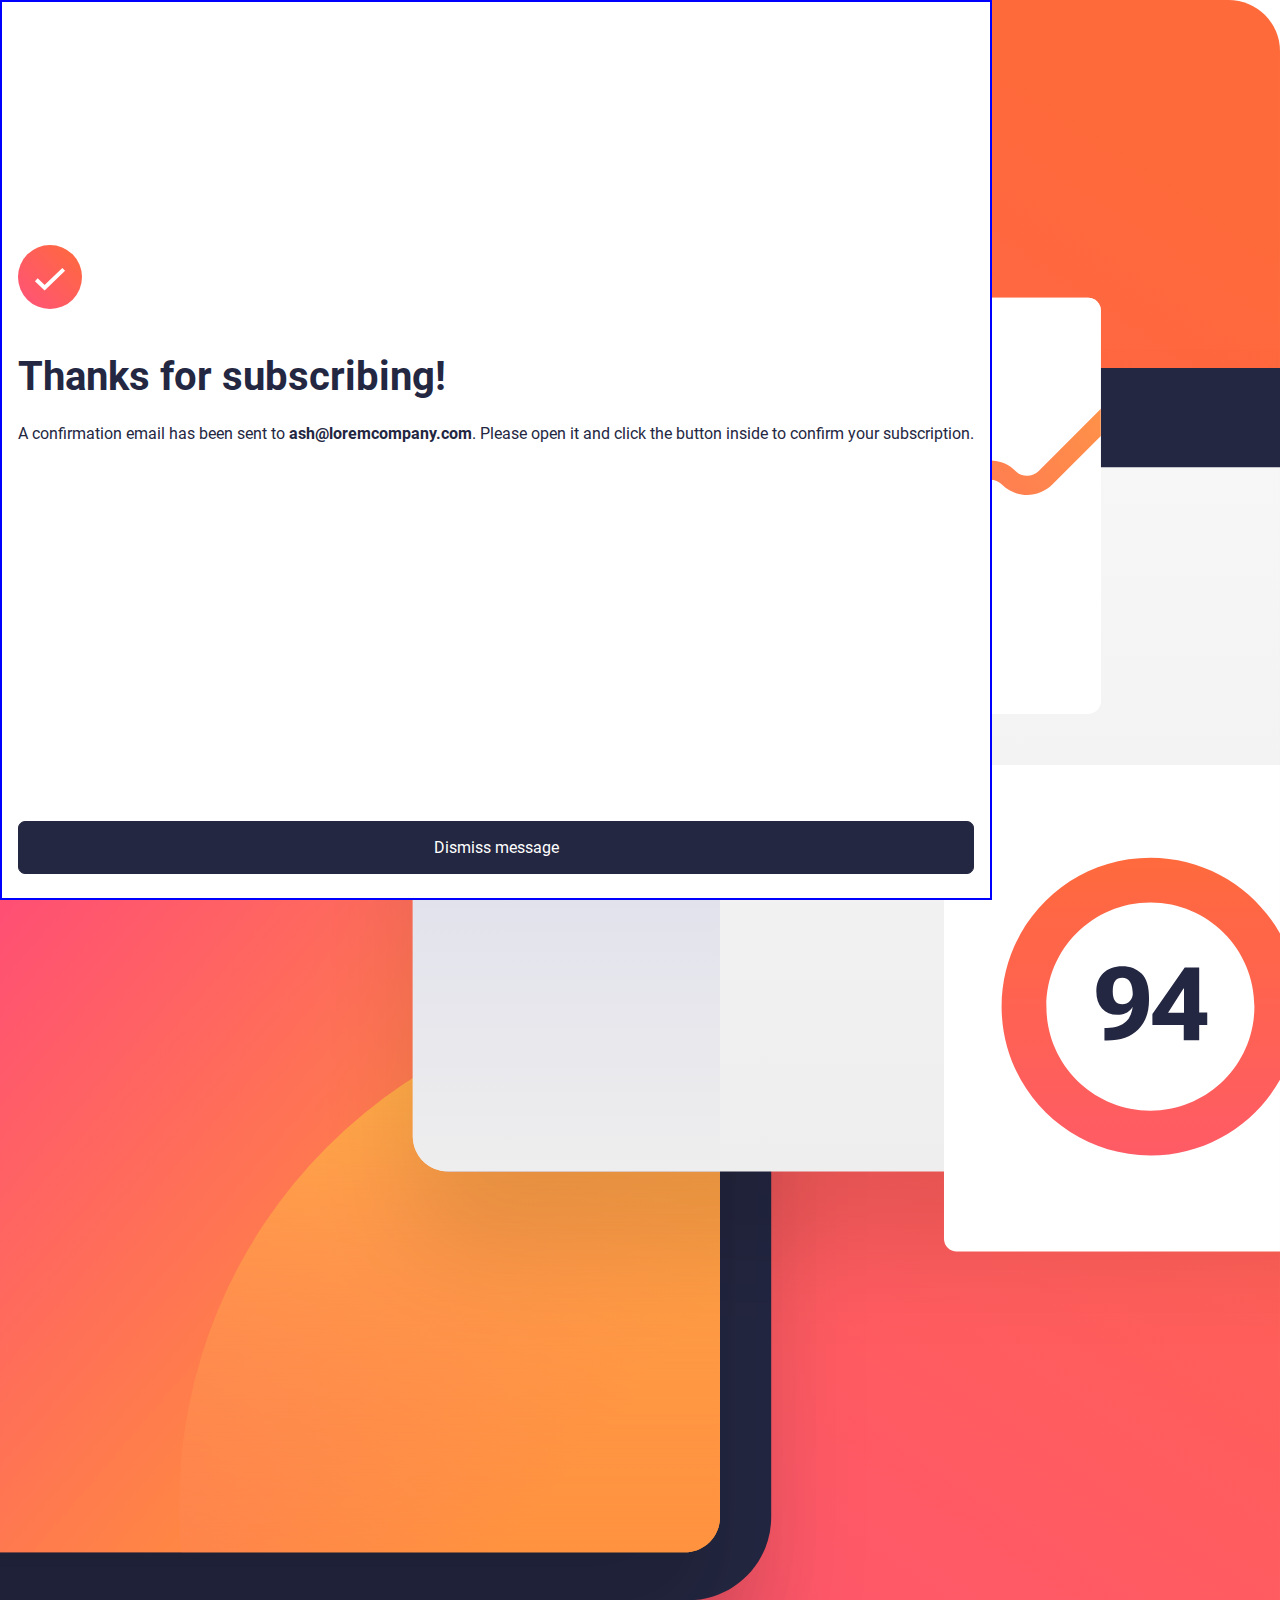
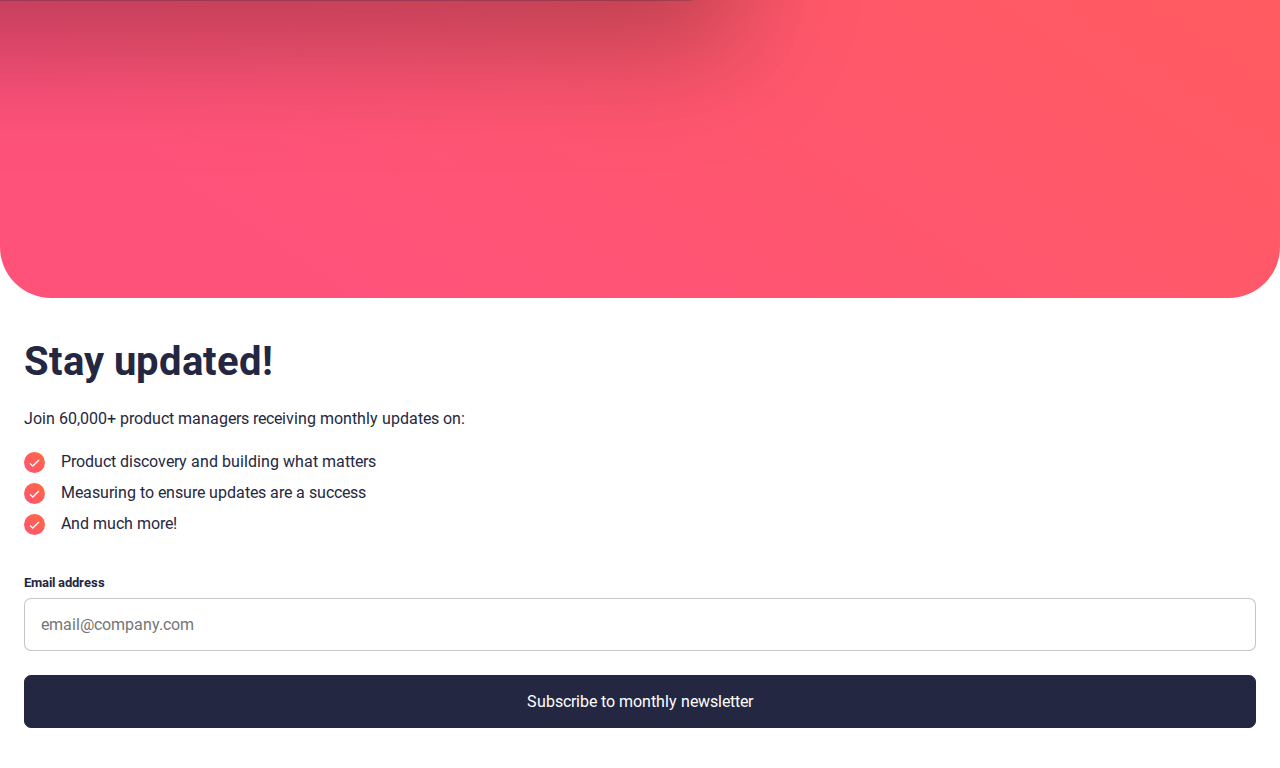
<file: index.html>
<!DOCTYPE html>
<html lang="en">
  <head>
    <meta charset="UTF-8" />
    <meta name="viewport" content="width=device-width, initial-scale=1.0" />
    <link rel="icon" type="image/png" sizes="32x32" href="/assets/images/favicon-32x32.png" />
    <link rel="stylesheet" href="/assets/css/style.css" />

    <title>Frontend Mentor | Newsletter sign-up form with success message</title>
  </head>

  <body>
    <main>
      <div class="project__container">
        <!-- Images -->
        <div class="newsletter__sign-up--image">
          <picture>
            <source
              srcset="/assets/images/illustration-sign-up-desktop.svg"
              media="(min-width: 600px)"
            />
            <img
              src="/assets/images/illustration-sign-up-mobile.svg"
              alt="An image showing data relating to a succesful operation"
            />
          </picture>
        </div>

        <div class="newsletter__sign-up--container">
          <!-- Content -->
          <div class="newsletter__sign-up--content">
            <div class="content__heading">
              <h1>Stay updated!</h1>
            </div>
            <div class="content__cta">
              <p>Join 60,000+ product managers receiving monthly updates on:</p>
            </div>
            <div class="content__benefits">
              <ul>
                <li>Product discovery and building what matters</li>
                <li>Measuring to ensure updates are a success</li>
                <li>And much more!</li>
              </ul>
            </div>
            <div class="content__email"></div>
          </div>

          <div class="newsletter__sign-up--form">
            <!-- Sign-up form start -->
            <form>
              <p>Email address</p>
              <label>
                <input
                  type="email"
                  name="email"
                  id="email"
                  autocomplete="on"
                  placeholder="email@company.com"
                />
              </label>
              <button class="success__button" type="submit">Subscribe to monthly newsletter</button>
            </form>
          </div>
        </div>
        <!-- Sign-up form end -->
        <div class="form__success hidden">
          <div class="form__content">
            <div class="form__heading">
              <h1>Thanks for subscribing!</h1>
            </div>
            <div class="form__message">
              <p>
                A confirmation email has been sent to
                <strong class="bold">ash@loremcompany.com</strong>. Please open it and click the
                button inside to confirm your subscription.
              </p>
            </div>
          </div>
          <div class="form__button">
            <button class="dismiss__button" type="button">Dismiss message</button>
          </div>
        </div>
      </div>
    </main>
    <script src="/assets/javascript/script.js" defer></script>
  </body>
</html>
</file>
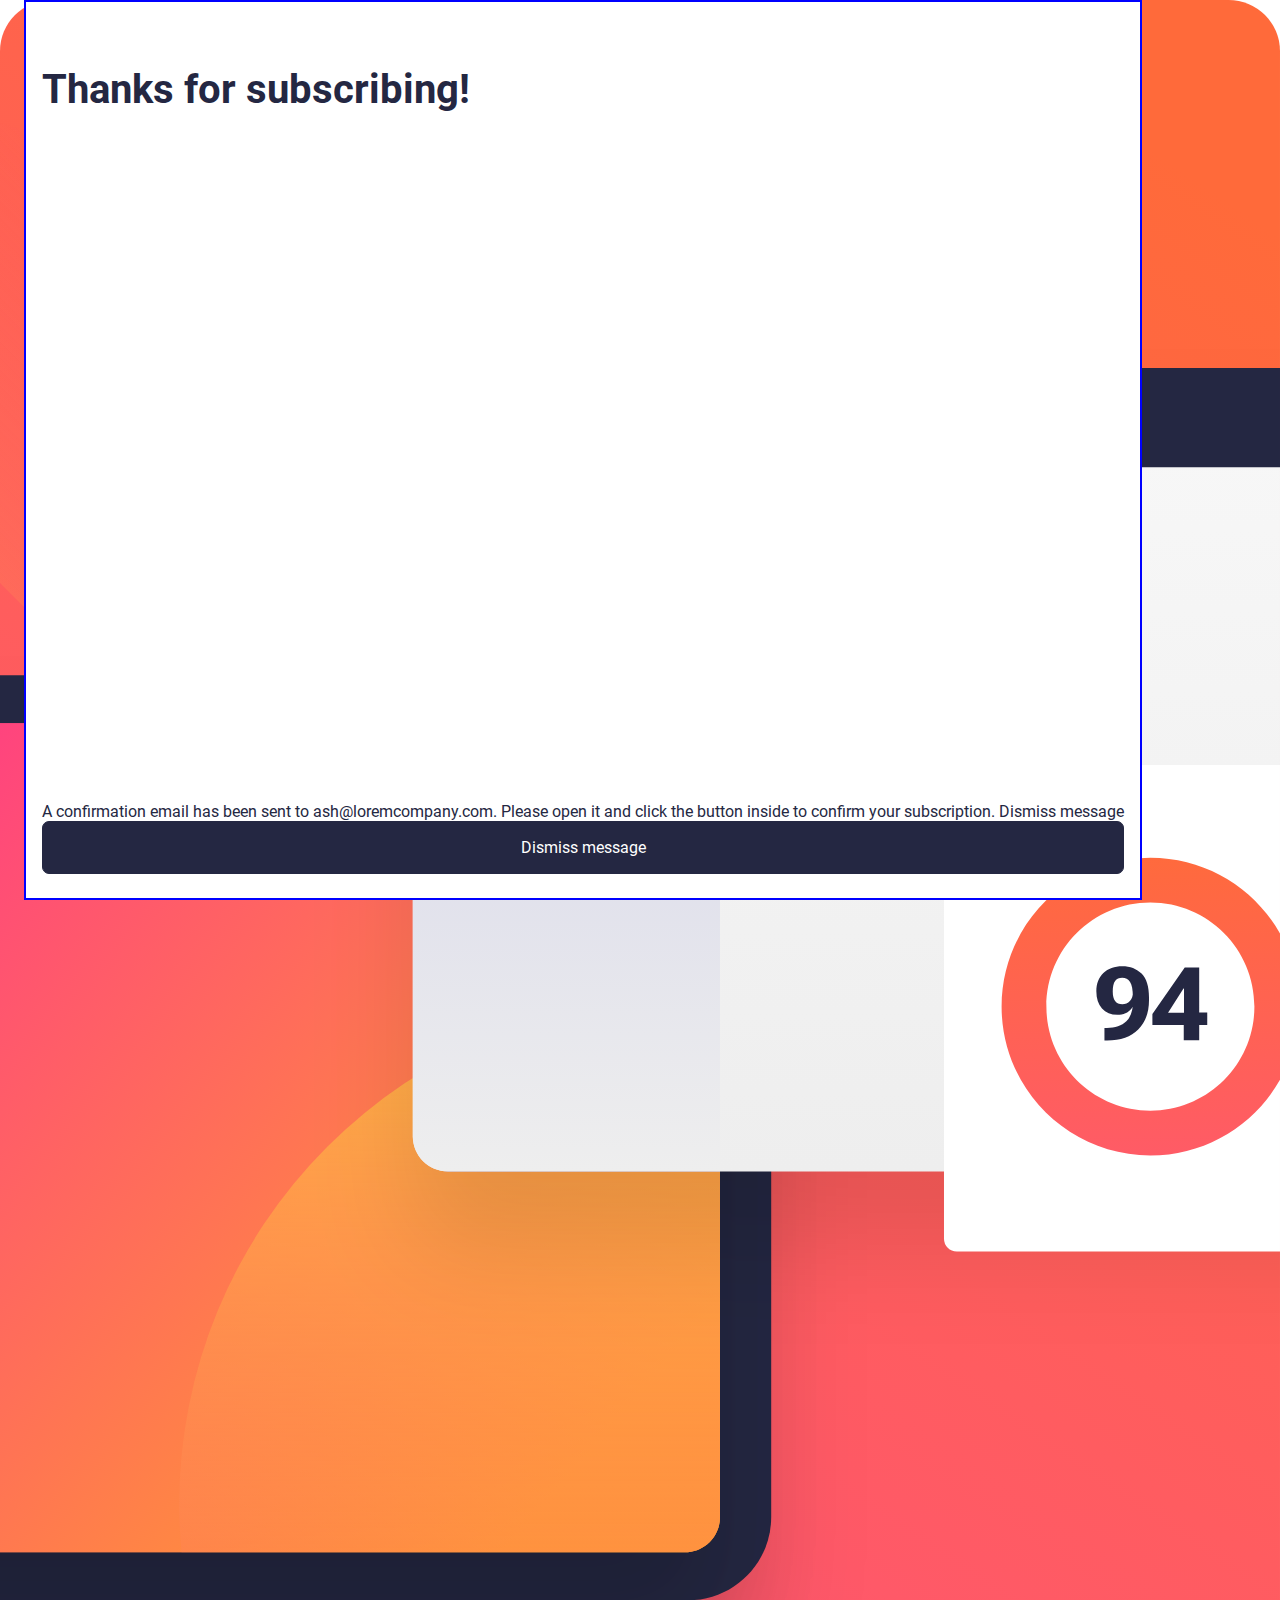
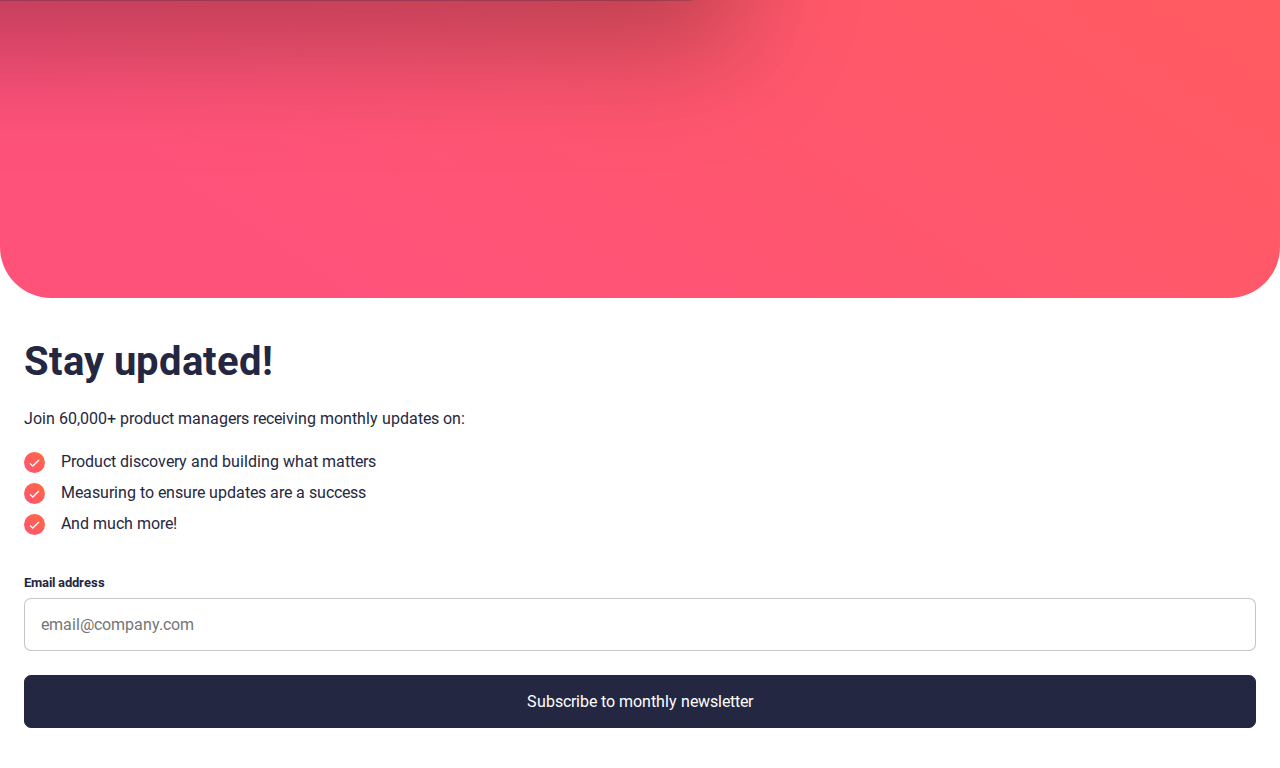
<file: newsletter-sign-up-main/index.html>
<!DOCTYPE html>
<html lang="en">
  <head>
    <meta charset="UTF-8" />
    <meta name="viewport" content="width=device-width, initial-scale=1.0" />
    <link
      rel="icon"
      type="image/png"
      sizes="32x32"
      href="/assets/images/favicon-32x32.png"
    />
    <link rel="stylesheet" href="/assets/css/style.css" />

    <title>
      Frontend Mentor | Newsletter sign-up form with success message
    </title>
  </head>

  <body>
    <main>
      <div class="project__container">
        <!-- Images -->
        <div class="newsletter__sign-up--image">
          <picture>
            <source
              srcset="/assets/images/illustration-sign-up-desktop.svg"
              media="(min-width: 600px)"
            />
            <img
              src="/assets/images/illustration-sign-up-mobile.svg"
              alt="An image showing data relating to a succesful operation"
            />
          </picture>
        </div>

        <div class="newsletter__sign-up--container">
          <!-- Content -->
          <div class="newsletter__sign-up--content">
            <div class="content__heading">
              <h1>Stay updated!</h1>
            </div>
            <div class="content__cta">
              <p>Join 60,000+ product managers receiving monthly updates on:</p>
            </div>
            <div class="content__benefits">
              <ul>
                <li>Product discovery and building what matters</li>
                <li>Measuring to ensure updates are a success</li>
                <li>And much more!</li>
              </ul>
            </div>
            <div class="content__email"></div>
          </div>

          <div class="newsletter__sign-up--form">
            <!-- Sign-up form start -->
            <form>
              <p>Email address</p>
              <label>
                <input
                  type="email"
                  name="email"
                  id="email"
                  autocomplete="on"
                  placeholder="email@company.com"
                />
              </label>
              <button class="success__button" type="submit">
                Subscribe to monthly newsletter
              </button>
            </form>

            <!-- Sign-up form end -->
            <div class="form__success hidden">
              <div class="form__heading">
                <h1>Thanks for subscribing!</h1>
              </div>
              <div class="form__message">
                <p>
                  A confirmation email has been sent to ash@loremcompany.com.
                  Please open it and click the button inside to confirm your
                  subscription. Dismiss message
                </p>
              </div>
              <button class="dismiss__button" type="button">
                Dismiss message
              </button>
            </div>
          </div>
        </div>
      </div>
    </main>
    <script src="/assets/javascript/script.js" defer></script>
  </body>
</html>
</file>
<file: assets/css/style.css>
:root {
  /* Primary */
  --Tomato: hsl(4, 100%, 67%);
  /* Neutral */
  --Dark-Slate-Grey: hsl(234, 29%, 20%);
  --Charcoal-Grey: hsl(235, 18%, 26%);
  --Grey: hsl(243, 28%, 13%, 25%);
  --White: hsl(0, 0%, 100%);
}

@font-face {
  font-family: "Roboto-Regular";
  src: url("/assets/fonts/Roboto-Regular.ttf");
}

@font-face {
  font-family: "Roboto-Bold";
  src: url("/assets/fonts/Roboto-Bold.ttf");
}

/* CSS Reset */
*,
*::before,
*::after {
  box-sizing: border-box;
}

* {
  margin: 0;
  padding: 0;
}

ul {
  list-style: none;
}

img,
picture,
video,
canvas,
svg {
  display: block;
  max-width: 100%;
}

input,
button,
textarea,
select {
  font: inherit;
}

p,
h1,
h2,
h3,
h4,
h5,
h6 {
  overflow-wrap: break-word;
}

#root,
#__next {
  isolation: isolate;
}

/* Reuseable components */
.hidden {
  display: none;
}

.bold {
  font-family: Roboto-Bold;
}

/* Body */
body {
  font-family: Roboto-Regular;
  color: var(--Dark-Slate-Grey);
}

/* Sign Up - Image */
.newsletter__sign-up--image picture img {
  width: 100%;
}

/* Sign Up - Content */
.newsletter__sign-up--container {
  padding: 40px 24px;
}

.content__heading h1 {
  font-family: Roboto-Bold;
  font-size: 40px;
}

.content__cta,
.content__benefits {
  padding-top: 24px;
}

.content__benefits ul li {
  display: flex;
  align-items: flex-start;
  gap: 1rem;
  margin-bottom: 10px;
}

.content__benefits ul li:last-child {
  margin-bottom: 0;
}

.content__benefits ul li::before {
  content: "";
  background-image: url(/assets/images/icon-success.svg);
  background-repeat: no-repeat;
  background-position: center;
  background-size: cover;
  display: inline-block;
  width: 21px;
  height: 21px;
}

/* Sign Up - Form */
.newsletter__sign-up--form {
  padding-top: 40px;
}

.newsletter__sign-up--form form p {
  font-family: Roboto-Bold;
  font-size: 13px;
  color: var(--Dark-Slate-Grey);
}

.newsletter__sign-up--form label {
  display: flex;
  flex-direction: column;
}

.newsletter__sign-up--form input {
  margin-top: 8px;
  padding: 1rem;
  border: 1px solid var(--Grey);
  border-radius: 7px;
}

.success__button {
  margin-top: 24px;
  padding: 16px;
  background-color: var(--Dark-Slate-Grey);
  color: var(--White);
  border: 1px solid var(--Dark-Slate-Grey);
  border-radius: 7px;
  width: 100%;
}

/* Sign Up - Subscribing */
.form__success {
  border: 2px solid blue;
  display: grid;
  grid-template-rows: 1fr;
  position: absolute;
  top: 0;
  height: 100%;
  background-color: var(--White);
  padding: 24px 16px;
}

.form__content {
  align-self: center;
  padding-bottom: 10rem;
}

.form__content::before {
  content: "";
  background-image: url(/assets/images/icon-success.svg);
  background-repeat: no-repeat;
  background-position: center;
  background-size: cover;
  display: inline-block;
  width: 64px;
  height: 64px;
}

.form__heading {
  margin-top: 40px;
}

.form__heading h1 {
  font-family: Roboto-Bold;
  font-size: 40px;
}

.form__message {
  margin-top: 24px;
}

.dismiss__button {
  padding: 16px;
  background-color: var(--Dark-Slate-Grey);
  color: var(--White);
  border: 1px solid var(--Dark-Slate-Grey);
  border-radius: 7px;
  width: 100%;
}
</file>
